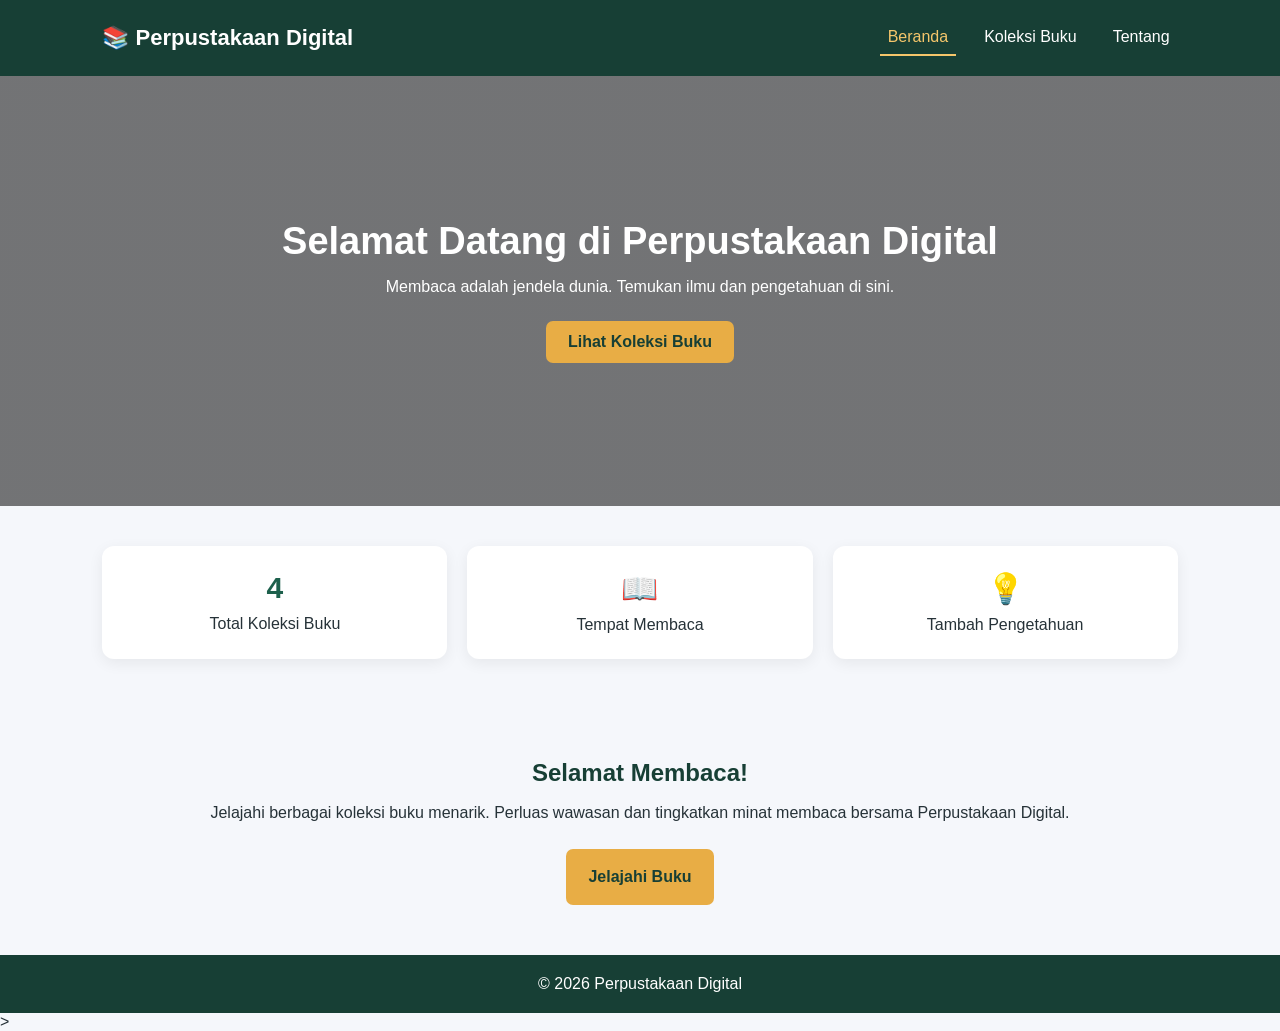
<file: V/html/index.html>
<!DOCTYPE html>
<html lang="id">
<head>
    <meta charset="UTF-8">
    <meta name="viewport" content="width=device-width, initial-scale=1.0">
    <title>Beranda - Perpustakaan Digital</title>
    <link rel="stylesheet" href="../css/style.css">
</head>
<body>

<header>
    <div class="logo">📚 Perpustakaan Digital</div>
    <nav>
        <a class="active" href="index.html">Beranda</a>
        <a href="koleksi.html">Koleksi Buku</a>
        <a href="tentang.html">Tentang</a>
    </nav>
</header>

<section class="hero">
    <div class="hero-content">
        <h1>Selamat Datang di Perpustakaan Digital</h1>
        <p>Membaca adalah jendela dunia. Temukan ilmu dan pengetahuan di sini.</p>
        <a href="koleksi.html" class="btn">Lihat Koleksi Buku</a>
    </div>
</section>

<section class="stats">
    <div class="stat-card">
        <h2 id="jumlahBuku">0</h2>
        <p>Total Koleksi Buku</p>
    </div>
    <div class="stat-card">
        <h2>📖</h2>
        <p>Tempat Membaca</p>
    </div>
    <div class="stat-card">
        <h2>💡</h2>
        <p>Tambah Pengetahuan</p>
    </div>
</section>

<section class="intro">
    <h2>Selamat Membaca!</h2>
    <p>
        Jelajahi berbagai koleksi buku menarik.
        Perluas wawasan dan tingkatkan minat membaca
        bersama Perpustakaan Digital.
    </p>
    <a href="koleksi.html" class="btn">Jelajahi Buku</a>
</section>

<footer>
    <p>© 2026 Perpustakaan Digital</p>
</footer>

<script src="../js/script.js"></script>
</body>
</html>
>
</file>
<file: V/css/style.css>
* {
    margin: 0;
    padding: 0;
    box-sizing: border-box;
    font-family: Arial, sans-serif;
}

body {
    background: #f5f7fb;
    color: #263238;
}

header {
    background: #173f35;
    color: white;
    padding: 20px 8%;
    display: flex;
    justify-content: space-between;
    align-items: center;
    flex-wrap: wrap;
    gap: 15px;
}

.logo {
    font-size: 22px;
    font-weight: bold;
}

nav {
    display: flex;
    gap: 20px;
}

nav a {
    text-decoration: none;
    color: white;
    padding: 8px;
}

nav a:hover,
nav a.active {
    color: #f5c66b;
    border-bottom: 2px solid #f5c66b;
}

.hero {
    min-height: 430px;
    background: linear-gradient(#0008,#0008),
    url("https://images.unsplash.com/photo-1507842217343-583bb7270b66?w=1600")
    center/cover;
    display: flex;
    align-items: center;
    justify-content: center;
    text-align: center;
    color: white;
    padding: 30px;
}

.hero-content h1 {
    font-size: 38px;
    margin-bottom: 15px;
}

.hero-content p {
    margin-bottom: 25px;
}

.btn {
    display: inline-block;
    background: #e8ad45;
    color: #173f35;
    padding: 12px 22px;
    border: none;
    border-radius: 7px;
    text-decoration: none;
    font-weight: bold;
    cursor: pointer;
}

.btn:hover {
    background: #f6c96e;
}

.stats {
    display: grid;
    grid-template-columns: repeat(3,1fr);
    gap: 20px;
    padding: 40px 8%;
}

.stat-card {
    background: white;
    padding: 25px;
    text-align: center;
    border-radius: 12px;
    box-shadow: 0 4px 15px #0001;
}

.stat-card h2 {
    color: #1d604c;
    font-size: 30px;
    margin-bottom: 10px;
}

.intro {
    text-align: center;
    padding: 50px 10%;
    line-height: 2;
}

.intro h2 {
    color: #173f35;
}

.intro .btn {
    margin-top: 20px;
}

.page-header {
    background: #e3ede7;
    text-align: center;
    padding: 55px 20px;
}

.page-header h1 {
    font-size: 32px;
    color: #173f35;
    margin-bottom: 12px;
}

.koleksi {
    padding: 40px 8%;
}

.toolbar {
    display: flex;
    gap: 15px;
    margin-bottom: 30px;
}

.toolbar input {
    flex: 1;
    padding: 13px;
    border: 1px solid #ddd;
    border-radius: 7px;
    outline: none;
}

.book-container {
    display: grid;
    grid-template-columns: repeat(auto-fit,minmax(210px,1fr));
    gap: 25px;
}

.book-card {
    background: white;
    border-radius: 12px;
    overflow: hidden;
    box-shadow: 0 4px 15px #0001;
    transition: .3s;
}

.book-card:hover {
    transform: translateY(-5px);
}

.book-card img {
    width: 100%;
    height: 240px;
    object-fit: cover;
}

.book-info {
    padding: 18px;
}

.book-info h3 {
    color: #173f35;
    margin-bottom: 8px;
}

.book-info p {
    color: #777;
    margin-bottom: 15px;
}

.book-actions {
    display: flex;
    gap: 8px;
}

.book-actions button {
    flex: 1;
    padding: 9px;
    border: none;
    border-radius: 5px;
    cursor: pointer;
}

.edit-btn {
    background: #e8ad45;
}

.delete-btn {
    background: #ffe1e1;
    color: #bd3333;
}

.empty {
    text-align: center;
    padding: 30px;
    grid-column: 1/-1;
}

.about {
    display: grid;
    grid-template-columns: 1fr 1fr;
    gap: 35px;
    padding: 50px 8%;
    align-items: center;
}

.about-image img {
    width: 100%;
    height: 350px;
    object-fit: cover;
    border-radius: 12px;
}

.about-content {
    line-height: 1.8;
}

.about-content h2,
.about-content h3 {
    color: #173f35;
    margin-bottom: 10px;
}

.about-content p {
    margin-bottom: 20px;
}

footer {
    background: #173f35;
    color: white;
    text-align: center;
    padding: 20px;
}

@media(max-width:650px) {
    header {
        justify-content: center;
    }

    nav {
        gap: 10px;
    }

    .hero-content h1 {
        font-size: 27px;
    }

    .stats {
        grid-template-columns: 1fr;
    }

    .toolbar {
        flex-direction: column;
    }

    .about {
        grid-template-columns: 1fr;
    }

    .book-container {
        grid-template-columns: repeat(2,minmax(0,1fr));
        gap: 12px;
    }

    .book-card img {
        height: 180px;
    }
}

@media(max-width:380px) {
    .book-container {
        grid-template-columns: 1fr;
    }
}
</file>
